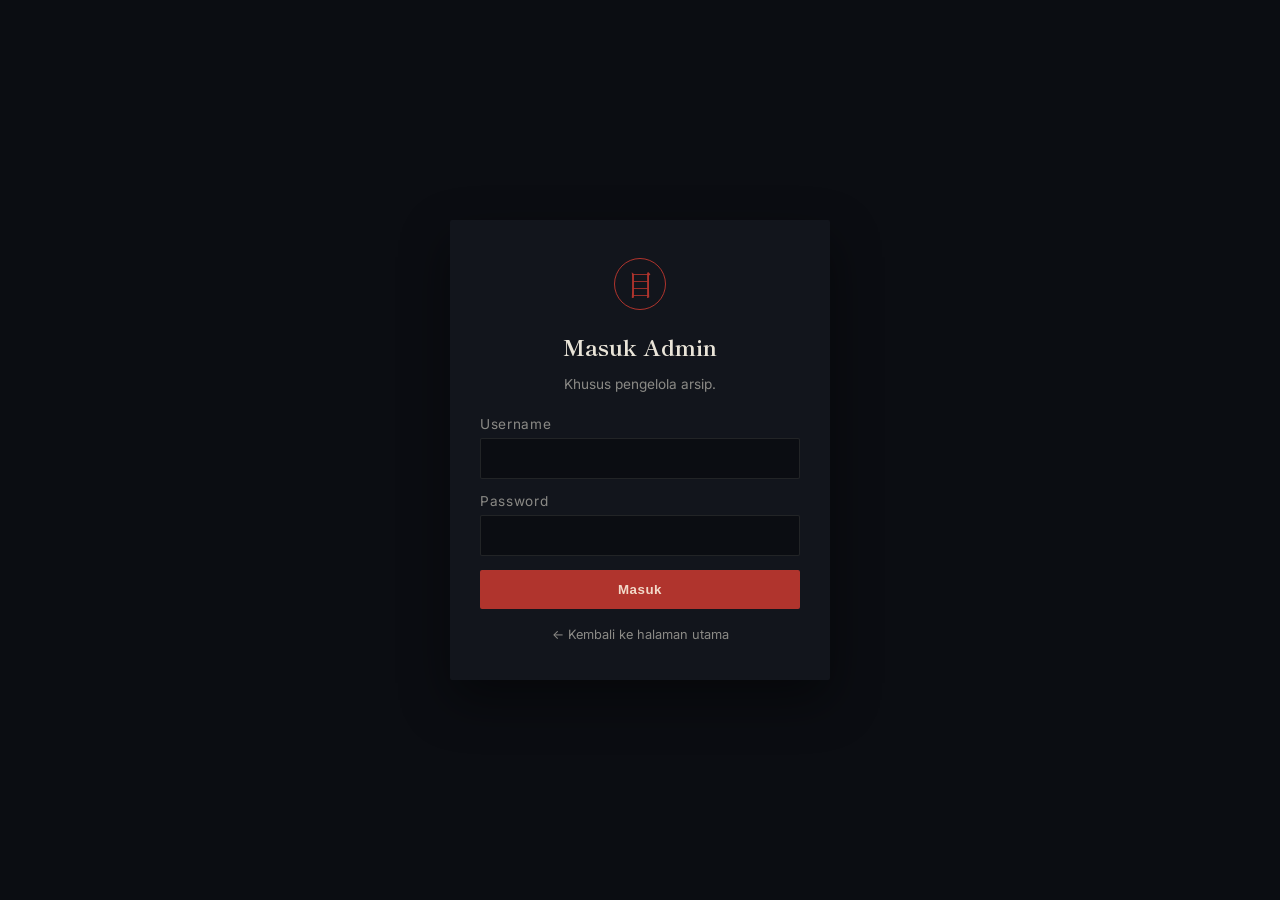
<file: admin/admin.html>
<!DOCTYPE html>
<html lang="id">
<head>
<meta charset="UTF-8">
<meta name="viewport" content="width=device-width, initial-scale=1.0">
<title>Admin — List Anime</title>
<link rel="preconnect" href="https://fonts.googleapis.com">
<link href="https://fonts.googleapis.com/css2?family=Shippori+Mincho:wght@500;700&family=Inter:wght@400;500;600&display=swap" rel="stylesheet">
<link rel="stylesheet" href="../css/style.css">
<link rel="stylesheet" href="admin.css">
</head>
<body data-theme="dark">

  <!-- ====== LAYAR LOGIN ====== -->
  <section class="login-screen" id="loginScreen">
    <form class="login-box" id="loginForm">
      <span class="brand-mark big">目</span>
      <h1 class="login-title">Masuk Admin</h1>
      <p class="login-sub">Khusus pengelola arsip.</p>

      <label class="field">
        <span>Username</span>
        <input type="text" id="loginUser" autocomplete="username" required>
      </label>
      <label class="field">
        <span>Password</span>
        <input type="password" id="loginPass" autocomplete="current-password" required>
      </label>

      <p class="login-error" id="loginError" hidden>Username atau password salah.</p>

      <button type="submit" class="btn-primary">Masuk</button>
      <a href="../index.html" class="back-link">&larr; Kembali ke halaman utama</a>
    </form>
  </section>

  <!-- ====== PANEL ADMIN ====== -->
  <div id="adminApp" hidden>
    <header class="topbar">
      <div class="brand">
        <span class="brand-mark">目</span>
        <span class="brand-text">ADMIN — LIST ANIME</span>
      </div>
      <button class="btn-ghost" id="btnLogout">Keluar</button>
    </header>

    <main class="admin-wrap">

      <!-- Catatan -->
      <section class="admin-card">
        <div class="admin-card-head">
          <h2>Catatan Arsip</h2>
          <span class="hint">Teks ini muncul di menu "Catatan" halaman utama.</span>
        </div>
        <textarea id="noteInput" rows="4"></textarea>
        <button class="btn-primary sm" id="btnSaveNote">Simpan Catatan</button>
      </section>

      <!-- Tambah / Edit anime -->
      <section class="admin-card">
        <div class="admin-card-head">
          <h2 id="formTitle">Tambah Anime</h2>
          <span class="hint">Isi cover, sinopsis, karakter penting, dan status tamat.</span>
        </div>

        <form id="animeForm">
          <input type="hidden" id="animeId">

          <label class="field">
            <span>Judul</span>
            <input type="text" id="fTitle" required placeholder="Contoh: Code Geass">
          </label>

          <label class="field">
            <span>Foto Cover (dari perangkat)</span>
            <input type="file" id="fCoverFile" accept="image/*">
            <span class="hint" id="coverHint">Pilih foto dari galeri/kamera HP. Otomatis dikompres agar ringan.</span>
          </label>
          <div class="cover-preview">
            <img id="fCoverPreview" alt="Preview cover">
          </div>
          <input type="hidden" id="fCoverData">

          <label class="field">
            <span>Sinopsis</span>
            <textarea id="fSinopsis" rows="4" required></textarea>
          </label>

          <label class="field">
            <span>Karakter Penting</span>
            <div class="char-editor" id="charEditor"></div>
            <div class="char-add-row">
              <input type="text" id="fCharInput" placeholder="Nama karakter">
              <button type="button" class="btn-ghost sm" id="btnAddChar">+ Tambah</button>
            </div>
          </label>

          <label class="checkbox-field">
            <input type="checkbox" id="fTamat">
            <span>Tandai sebagai TAMAT (muncul di daftar segel kanan atas)</span>
          </label>

          <div class="form-actions">
            <button type="submit" class="btn-primary">Simpan Anime</button>
            <button type="button" class="btn-ghost" id="btnResetForm">Batal / Formulir Baru</button>
          </div>
        </form>
      </section>

      <!-- Daftar anime -->
      <section class="admin-card">
        <div class="admin-card-head">
          <h2>Koleksi Saat Ini</h2>
          <span class="hint" id="totalCount"></span>
        </div>
        <ul class="admin-list" id="adminList"></ul>
      </section>

    </main>
  </div>

  <script src="../js/db.js"></script>
  <script src="admin.js"></script>
</body>
            </html>
</file>
<file: css/style.css>
/* ============================================================
   LIST ANIME — bergaya "arsip segel" (hanko / stempel jepang)
   ============================================================ */

:root{
  --font-display:'Shippori Mincho', serif;
  --font-body:'Inter', sans-serif;
  --radius:2px;
  --ease:cubic-bezier(.4,0,.2,1);
}

[data-theme="dark"]{
  --bg:#0b0d12;
  --bg-raised:#12151c;
  --ink:#e9e4d8;
  --ink-muted:#8b8a86;
  --line: rgba(233,228,216,0.10);
  --accent:#b0342d;
  --accent-ink:#f2d9c9;
  --shadow: 0 20px 50px rgba(0,0,0,0.45);
}

[data-theme="light"]{
  --bg:#efe9dd;
  --bg-raised:#faf7f0;
  --ink:#201d17;
  --ink-muted:#726c5f;
  --line: rgba(32,29,23,0.10);
  --accent:#a12c22;
  --accent-ink:#fff6ee;
  --shadow: 0 20px 50px rgba(32,29,23,0.12);
}

*{ box-sizing:border-box; }
html,body{ height:100%; }
body{
  margin:0;
  background:var(--bg);
  color:var(--ink);
  font-family:var(--font-body);
  transition:background .35s var(--ease), color .35s var(--ease);
  overflow-x:hidden;
}

/* ---------- topbar ---------- */
.topbar{
  height:68px;
  display:flex;
  align-items:center;
  justify-content:space-between;
  padding:0 22px;
  position:sticky; top:0; z-index:20;
  background:linear-gradient(to bottom, var(--bg) 70%, transparent);
}

.icon-btn{
  background:none; border:none; cursor:pointer;
  width:38px; height:38px;
  display:flex; align-items:center; justify-content:center;
}

.hamburger span{
  display:block; width:20px; height:2px; background:var(--ink);
  margin:3px 0; transition:.25s var(--ease);
}

.ring-btn{
  border-radius:50%;
  background: radial-gradient(circle, transparent 0 40%, var(--accent) 41% 100%);
  transition: transform .25s var(--ease);
}
.ring-btn:hover{ transform:scale(1.08); }

.brand{ display:flex; align-items:baseline; gap:10px; letter-spacing:.14em; }
.brand-mark{
  font-family:var(--font-display); color:var(--accent); font-size:1.25rem;
  border:1px solid var(--accent); width:26px; height:26px; border-radius:50%;
  display:inline-flex; align-items:center; justify-content:center; line-height:1;
}
.brand-text{ font-family:var(--font-display); font-size:.95rem; font-weight:700; }

/* ---------- overlay & panels ---------- */
.overlay{
  position:fixed; inset:0; background:rgba(0,0,0,.45);
  opacity:0; pointer-events:none; transition:opacity .3s var(--ease);
  z-index:29;
}
.overlay.show{ opacity:1; pointer-events:auto; }

.panel{
  position:fixed; top:0; bottom:0; width:min(360px,86vw);
  background:var(--bg-raised); z-index:30;
  padding:22px 22px 30px;
  box-shadow:var(--shadow);
  transition:transform .35s var(--ease);
  display:flex; flex-direction:column;
}
.panel-left{ left:0; transform:translateX(-105%); }
.panel-right{ right:0; transform:translateX(105%); }
.panel.open{ transform:translateX(0); }

.panel-head{
  display:flex; align-items:center; justify-content:space-between;
  padding-bottom:16px; margin-bottom:10px; border-bottom:1px solid var(--line);
}
.panel-title{ font-family:var(--font-display); font-size:1.1rem; font-weight:700; }
.close-btn,.back-btn{
  background:none; border:none; color:var(--ink); font-size:1.3rem; cursor:pointer;
  width:30px; height:30px;
}
.panel-sub{ color:var(--ink-muted); font-size:.85rem; margin:0 0 14px; }

.panel-nav{ display:flex; flex-direction:column; gap:4px; }
.panel-link{
  all:unset; cursor:pointer;
  display:flex; flex-direction:column; gap:2px;
  padding:14px 6px; border-bottom:1px solid var(--line);
}
.panel-link-label{ font-weight:600; letter-spacing:.03em; }
.panel-link-sub{ font-size:.78rem; color:var(--ink-muted); }

.note-body{
  font-size:.92rem; line-height:1.7; color:var(--ink-muted);
  white-space:pre-wrap;
}

.tamat-list{ list-style:none; margin:0; padding:0; overflow-y:auto; }
.tamat-list li{
  padding:12px 6px; border-bottom:1px solid var(--line);
  cursor:pointer; font-size:.9rem; display:flex; align-items:center; gap:10px;
}
.tamat-list li:hover{ color:var(--accent); }
.tamat-list li::before{
  content:''; width:6px; height:6px; border-radius:50%; background:var(--accent);
  flex:none;
}
.tamat-empty{ color:var(--ink-muted); font-size:.85rem; padding:12px 6px; }

/* ---------- stage / carousel ---------- */
.stage{ max-width:980px; margin:0 auto; padding:10px 24px 70px; }

.stage-nav{
  display:flex; align-items:center; justify-content:center; gap:26px;
  margin-bottom:22px;
}
.arrow{
  background:none; border:1px solid var(--line); color:var(--ink);
  width:42px; height:42px; border-radius:50%; cursor:pointer;
  font-size:1.1rem; transition:.25s var(--ease);
}
.arrow:hover{ border-color:var(--accent); color:var(--accent); }
.stage-index{ font-size:.78rem; letter-spacing:.15em; color:var(--ink-muted); min-width:64px; text-align:center; }

.card{
  display:grid; grid-template-columns:1fr 1.15fr; gap:38px;
  background:var(--bg-raised); border-radius:var(--radius);
  box-shadow:var(--shadow); overflow:hidden;
  animation:rise .45s var(--ease);
}
@keyframes rise{ from{ opacity:0; transform:translateY(10px);} to{opacity:1; transform:none;} }

.card-cover{ position:relative; min-height:340px; background:#000; }
.card-cover img{ width:100%; height:100%; object-fit:cover; display:block; }

.tamat-stamp{
  position:absolute; top:18px; right:18px;
  border:2px solid var(--accent); color:var(--accent);
  font-family:var(--font-display); font-weight:700; font-size:.78rem;
  letter-spacing:.2em; padding:6px 10px; border-radius:50%;
  transform:rotate(-14deg);
  background:rgba(0,0,0,.35);
  display:none;
}
.tamat-stamp.show{ display:inline-block; }

.card-info{ padding:34px 34px 34px 4px; display:flex; flex-direction:column; gap:22px; }
.card-title{ font-family:var(--font-display); font-size:2rem; margin:0; line-height:1.15; }

.block-label{
  display:block; font-size:.72rem; letter-spacing:.2em; text-transform:uppercase;
  color:var(--accent); margin-bottom:8px;
}
.block-text{ margin:0; line-height:1.7; color:var(--ink); font-size:.95rem; }
.block-text.clamp{
  display:-webkit-box;
  -webkit-line-clamp:4;
  -webkit-box-orient:vertical;
  overflow:hidden;
}

.synopsis-toggle{
  all:unset; cursor:pointer;
  display:inline-block; margin-top:8px;
  font-size:.78rem; font-weight:600; letter-spacing:.04em;
  color:var(--accent);
  border-bottom:1px solid transparent;
  transition:.2s var(--ease);
}
.synopsis-toggle:hover{ border-bottom-color:var(--accent); }

.char-list{ list-style:none; margin:0; padding:0; display:flex; flex-direction:column; gap:6px; }
.char-list li{
  font-size:.92rem; padding:8px 0; border-bottom:1px solid var(--line);
}

.empty-state{ text-align:center; color:var(--ink-muted); padding:60px 20px; }
.empty-state a{ color:var(--accent); }

@media (max-width:720px){
  .card{ grid-template-columns:1fr; }
  .card-cover{ min-height:280px; }
  .card-info{ padding:24px; }
        }
</file>
<file: admin/admin.css>
/* ============================================================
   ADMIN.CSS — perluasan style.css khusus panel admin
   ============================================================ */

.login-screen{
  min-height:100vh; display:flex; align-items:center; justify-content:center;
  padding:24px;
}
.login-box{
  width:min(380px,100%);
  background:var(--bg-raised); border-radius:var(--radius);
  box-shadow:var(--shadow); padding:38px 30px;
  display:flex; flex-direction:column; gap:14px; align-items:center;
  text-align:center;
}
.brand-mark.big{
  font-family:var(--font-display); color:var(--accent); font-size:1.8rem;
  border:1px solid var(--accent); width:52px; height:52px; border-radius:50%;
  display:flex; align-items:center; justify-content:center; margin-bottom:6px;
}
.login-title{ font-family:var(--font-display); margin:0; font-size:1.4rem; }
.login-sub{ margin:0 0 10px; color:var(--ink-muted); font-size:.85rem; }

.field{ width:100%; text-align:left; display:flex; flex-direction:column; gap:6px; font-size:.85rem; }
.field span{ color:var(--ink-muted); letter-spacing:.05em; }
.field input, .field textarea{
  background:var(--bg); border:1px solid var(--line); color:var(--ink);
  border-radius:var(--radius); padding:10px 12px; font-family:var(--font-body);
  font-size:.95rem; resize:vertical;
}
.field input:focus, .field textarea:focus{ outline:none; border-color:var(--accent); }

.login-error{ color:var(--accent); font-size:.82rem; margin:0; }

.btn-primary{
  width:100%; background:var(--accent); color:var(--accent-ink);
  border:none; padding:12px; border-radius:var(--radius); cursor:pointer;
  font-weight:600; letter-spacing:.04em; transition:.2s var(--ease);
}
.btn-primary:hover{ filter:brightness(1.08); }
.btn-primary.sm{ width:auto; padding:9px 18px; font-size:.85rem; margin-top:10px; }

.btn-ghost{
  background:none; border:1px solid var(--line); color:var(--ink);
  padding:11px 16px; border-radius:var(--radius); cursor:pointer; font-size:.85rem;
}
.btn-ghost:hover{ border-color:var(--accent); color:var(--accent); }
.btn-ghost.sm{ padding:7px 12px; font-size:.8rem; }

.back-link{ color:var(--ink-muted); font-size:.8rem; text-decoration:none; margin-top:4px; }
.back-link:hover{ color:var(--accent); }

.admin-wrap{ max-width:760px; margin:0 auto; padding:10px 24px 80px; display:flex; flex-direction:column; gap:26px; }

.admin-card{
  background:var(--bg-raised); border-radius:var(--radius); box-shadow:var(--shadow);
  padding:26px;
}
.admin-card-head{ margin-bottom:16px; }
.admin-card-head h2{ font-family:var(--font-display); margin:0 0 4px; font-size:1.15rem; }
.hint{ font-size:.78rem; color:var(--ink-muted); }

#animeForm{ display:flex; flex-direction:column; gap:16px; }

.cover-preview{
  width:100%; height:150px; border-radius:var(--radius); overflow:hidden;
  background:var(--bg); border:1px solid var(--line);
}
.cover-preview img{ width:100%; height:100%; object-fit:cover; display:block; }

.char-editor{ display:flex; flex-wrap:wrap; gap:8px; margin-top:6px; }
.char-chip{
  background:var(--bg); border:1px solid var(--line); border-radius:20px;
  padding:6px 10px 6px 14px; font-size:.82rem; display:flex; align-items:center; gap:8px;
}
.char-chip button{ background:none; border:none; color:var(--ink-muted); cursor:pointer; font-size:.9rem; }
.char-chip button:hover{ color:var(--accent); }

.char-add-row{ display:flex; gap:8px; margin-top:8px; }
.char-add-row input{
  flex:1; background:var(--bg); border:1px solid var(--line); color:var(--ink);
  border-radius:var(--radius); padding:9px 12px; font-family:var(--font-body); font-size:.9rem;
}

.checkbox-field{ display:flex; align-items:center; gap:10px; font-size:.88rem; color:var(--ink-muted); }

.form-actions{ display:flex; gap:10px; flex-wrap:wrap; }
.form-actions .btn-primary{ width:auto; flex:1; }

.admin-list{ list-style:none; margin:0; padding:0; display:flex; flex-direction:column; gap:0; }
.admin-list li{
  display:flex; align-items:center; gap:14px; padding:14px 4px; border-bottom:1px solid var(--line);
}
.admin-list img{ width:48px; height:64px; object-fit:cover; border-radius:2px; flex:none; background:#000; }
.admin-row-info{ flex:1; min-width:0; }
.admin-row-title{ font-weight:600; font-size:.92rem; }
.admin-row-sub{ font-size:.76rem; color:var(--ink-muted); }
.admin-row-actions{ display:flex; gap:8px; flex:none; }
.admin-row-actions button{
  background:none; border:1px solid var(--line); color:var(--ink-muted);
  border-radius:var(--radius); padding:6px 10px; font-size:.76rem; cursor:pointer;
}
.admin-row-actions button:hover{ color:var(--accent); border-color:var(--accent); }
.tag-tamat{
  font-size:.68rem; color:var(--accent); border:1px solid var(--accent);
  border-radius:20px; padding:2px 8px; margin-left:6px;
}
</file>
